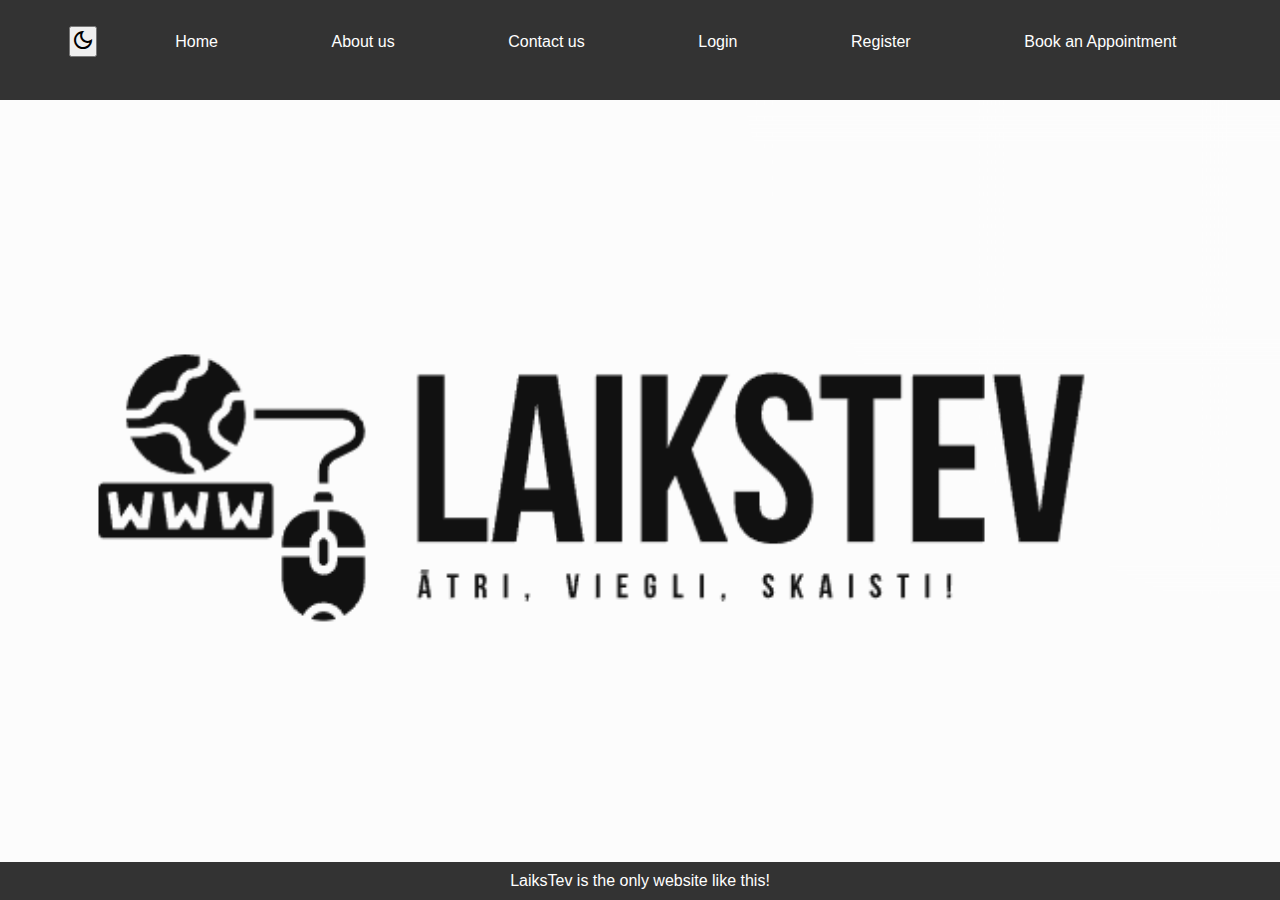
<file: html/index.html>
<!DOCTYPE html>
<html lang="en">
<head>
    <meta charset="UTF-8">
    <meta name="viewport" content="width=device-width, initial-scale=1.0">
    <link rel="stylesheet" href="css/style.css">
    <link rel="stylesheet" href="https://fonts.googleapis.com/css2?family=Material+Symbols+Outlined:opsz,wght,FILL,GRAD@20..48,100..700,0..1,-50..200" />
    <title>LaiksTev</title>
</head>
<body>
    <!--Headers un sidebar-->
    <div id="header"></div>
    

    <!-- Main -->
    <main>
        
    </main>

    <footer>
        LaiksTev is the only website like this!
    </footer>

    <script src="js/design.js"></script>
</body>
</html>
</file>
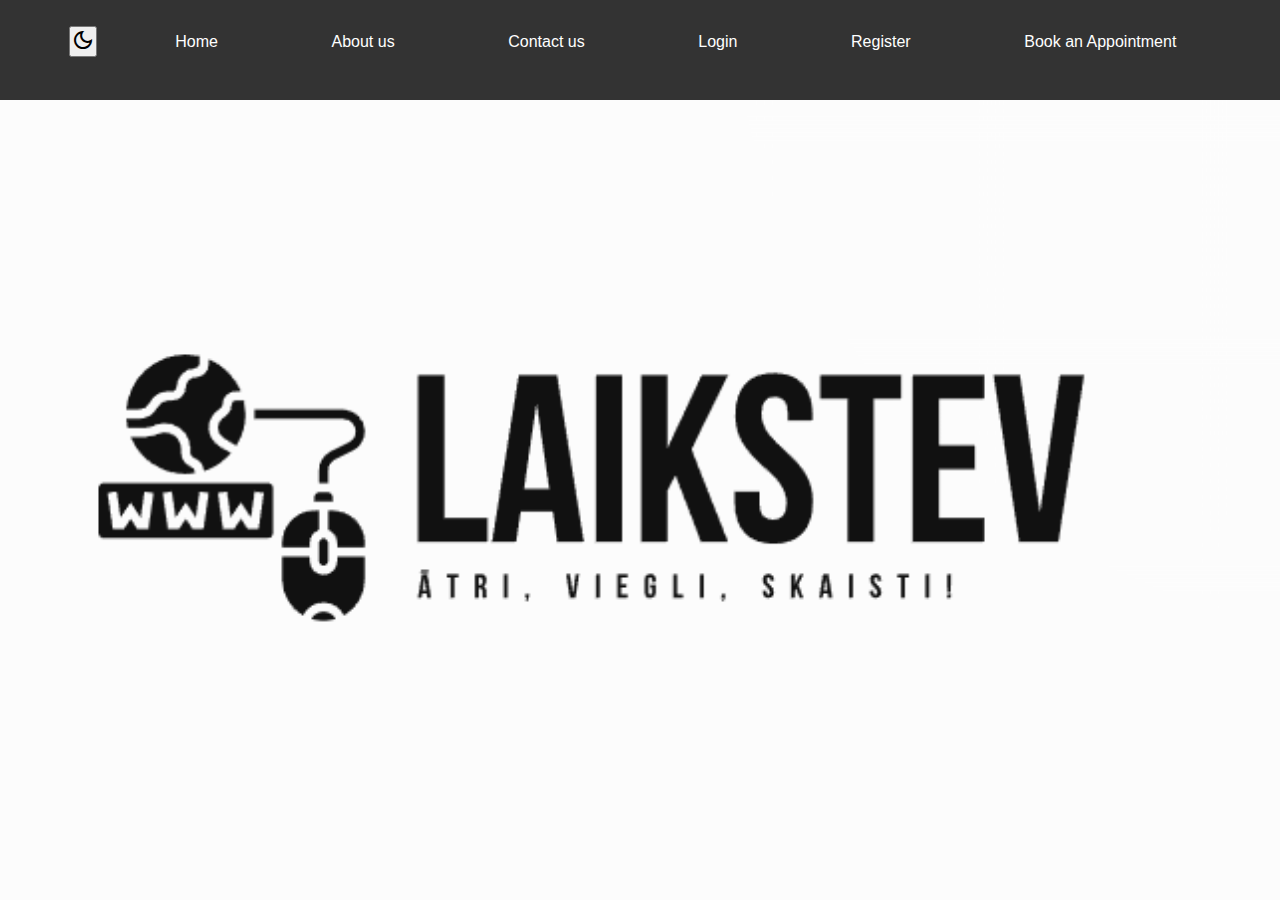
<file: html/AboutUs.html>
<!DOCTYPE html>
<html lang="en">
<head>
    <meta charset="UTF-8">
    <meta name="viewport" content="width=device-width, initial-scale=1.0">
    <link rel="stylesheet" href="css/style.css">
    <link rel="stylesheet" href="https://fonts.googleapis.com/css2?family=Material+Symbols+Outlined:opsz,wght,FILL,GRAD@20..48,100..700,0..1,-50..200" />
    <title>Home</title>
</head>
<body>
    <div id="header"></div>
    <!-- Your page content here -->
    
    <script src="js/design.js"></script>
</body>
</html>
</file>
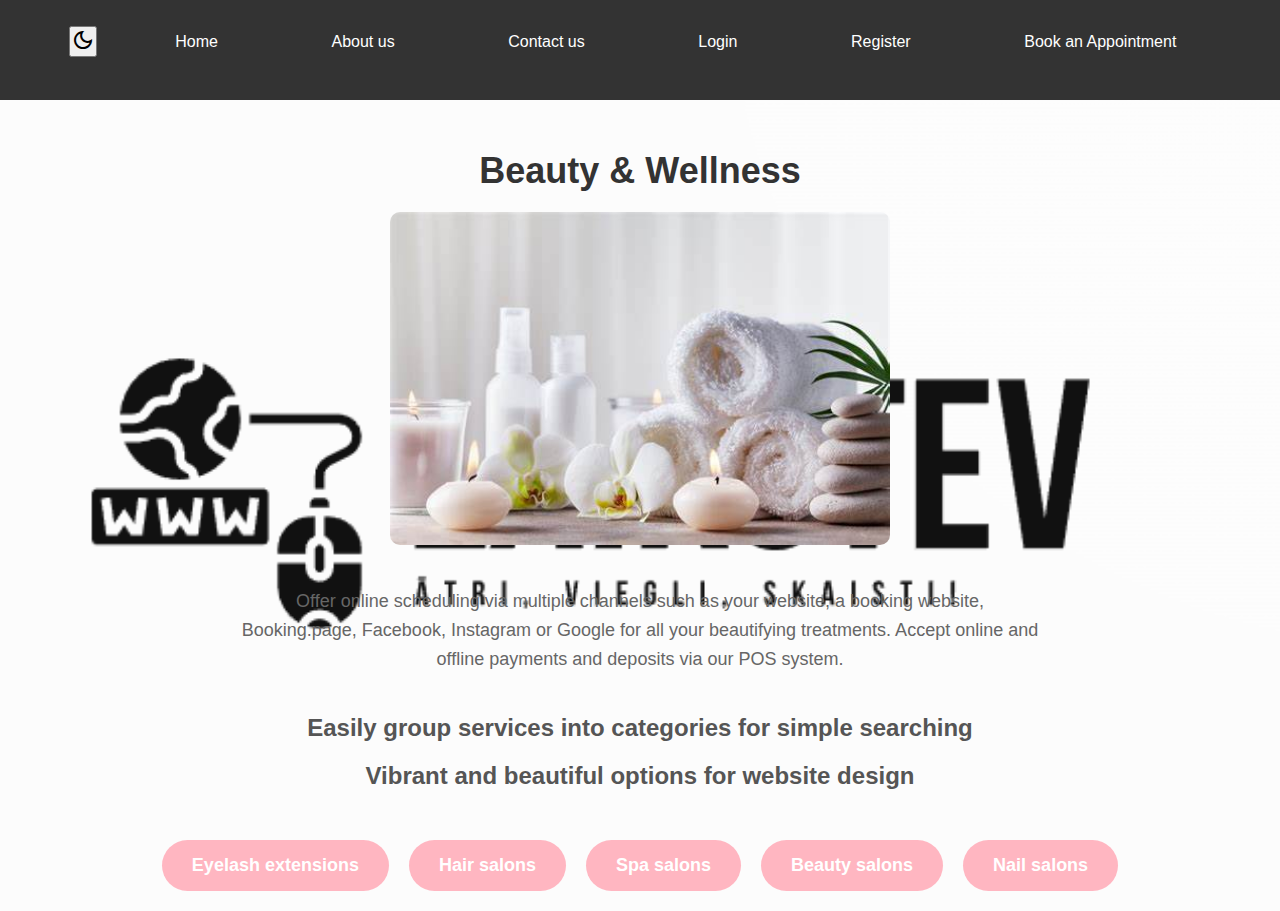
<file: html/Beauty.html>
<!DOCTYPE html>
<html lang="en">
<head>
    <meta charset="UTF-8">
    <meta name="viewport" content="width=device-width, initial-scale=1.0">
    <link rel="stylesheet" href="css/style.css">
    <link rel="stylesheet" href="https://fonts.googleapis.com/css2?family=Material+Symbols+Outlined:opsz,wght,FILL,GRAD@20..48,100..700,0..1,-50..200" />
    <title>Home</title>
</head>
<body>
    <div id="header"></div>
    <!-- Your page content here -->
    <main>
        <section>
            <h1>Beauty & Wellness</h1>
            <img src="../Photos/Beauty.jpg" alt="Beauty image">
            <p>Offer online scheduling via multiple channels such as your website, a booking website, Booking.page, Facebook, Instagram or Google for all your beautifying treatments. Accept online and offline payments and deposits via our POS system.</p>
            <h2>Easily group services into categories for simple searching</h2>
            <h2>Vibrant and beautiful options for website design</h2>
        </section>
        <section class="buttons-container-fitness">
            <a href="#" class="service-button">Eyelash extensions</a>
            <a href="HairSalons.html" class="service-button">Hair salons</a>
            <a href="#" class="service-button">Spa salons</a>
            <a href="#" class="service-button">Beauty salons</a>
            <a href="#" class="service-button">Nail salons</a>
    </main>
    <script src="js/design.js"></script>
</body>
</html>
</file>
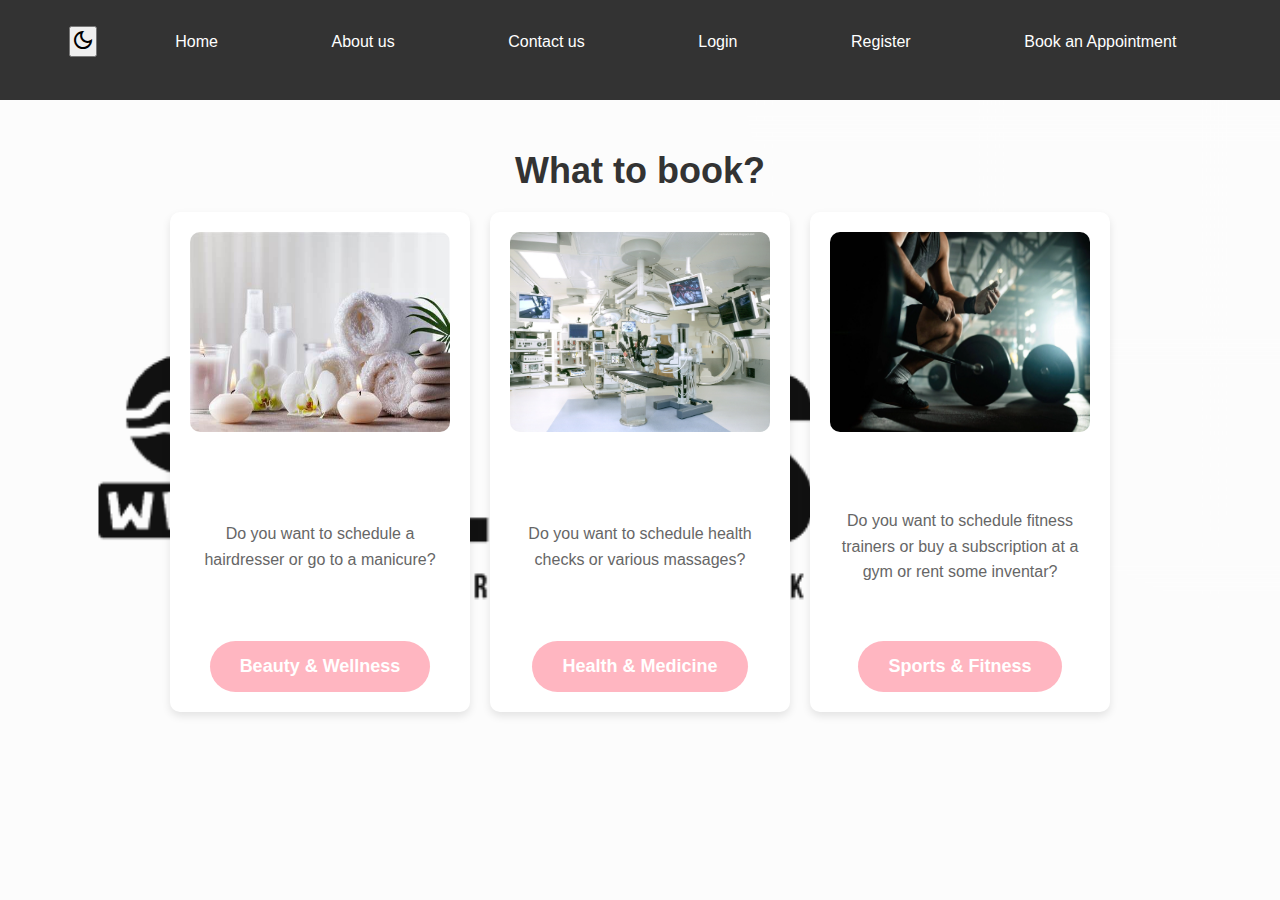
<file: html/BookAppointment.html>
<!DOCTYPE html>
<html lang="en">
<head>
    <meta charset="UTF-8">
    <meta name="viewport" content="width=device-width, initial-scale=1.0">
    <link rel="stylesheet" href="css/style.css">
    <link rel="stylesheet" href="https://fonts.googleapis.com/css2?family=Material+Symbols+Outlined:opsz,wght,FILL,GRAD@20..48,100..700,0..1,-50..200" />
    <title>Document</title>
</head>
<body>

    <div id="header"></div>

    <main>
    
        <h1>What to book?</h1>

        <div class="card-container">
            <div class="card">
                <img src="../Photos/Beauty.jpg" alt="">
                <p>Do you want to schedule a hairdresser or go to a manicure?</p>
                <section class="service-section">
                    <div class="buttons-container">
                        <a href="Beauty.html" class="service-button">Beauty & Wellness</a>
                    </div>
                </section>
            </div>

            <div class="card">
                <img src="../Photos/health.png" alt="">
                <p>Do you want to schedule health checks or various massages?</p>
                <section class="service-section">
                    <div class="buttons-container">
                        <a href="Health.html" class="service-button">Health & Medicine</a>
                    </div>
                </section>
            </div>

            <div class="card">
                <img src="../Photos/Fitness.webp" alt="">
                <p>Do you want to schedule fitness trainers or buy a subscription at a gym or rent some inventar?</p>
                <section class="service-section">
                    <div class="buttons-container">
                        <a href="Fitness.html" class="service-button">Sports & Fitness</a>
                    </div>
                </section> 
            </div>
        </div>
    </main>

    <script src="js/design.js"></script>
</body>
</html>
</file>
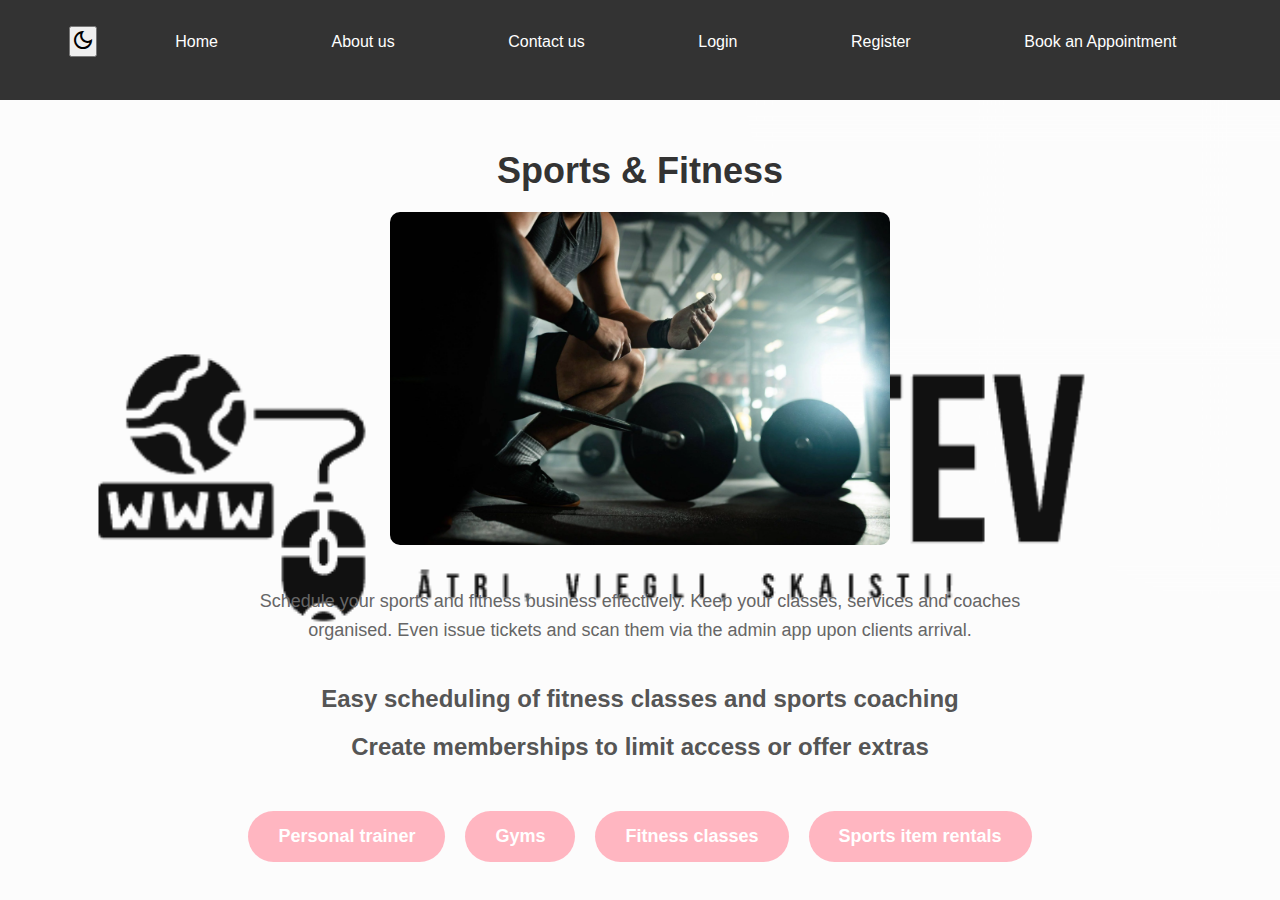
<file: html/Fitness.html>
<!DOCTYPE html>
<html lang="en">
<head>
    <meta charset="UTF-8">
    <meta name="viewport" content="width=device-width, initial-scale=1.0">
    <link rel="stylesheet" href="css/style.css">
    <link rel="stylesheet" href="https://fonts.googleapis.com/css2?family=Material+Symbols+Outlined:opsz,wght,FILL,GRAD@20..48,100..700,0..1,-50..200" />
    <title>Home</title>
</head>
<body>
    <div id="header"></div>
    <!-- Your page content here -->
    <main>
        <section>
            <h1>Sports & Fitness</h1>
            <img src="../Photos/Fitness.webp" alt="Fitness image">
            <p>Schedule your sports and fitness business effectively. Keep your classes, services and coaches organised. Even issue tickets and scan them via the admin app upon clients arrival.</p>
            <h2>Easy scheduling of fitness classes and sports coaching</h2>
            <h2>Create memberships to limit access or offer extras</h2>
        </section>
        <section class="buttons-container-fitness">
            <a href="#" class="service-button">Personal trainer</a>
            <a href="#" class="service-button">Gyms</a>
            <a href="#" class="service-button">Fitness classes</a>
            <a href="#" class="service-button">Sports item rentals</a>
        </section>
    </main>
    <script src="js/design.js"></script>
</body>
</html>
</file>
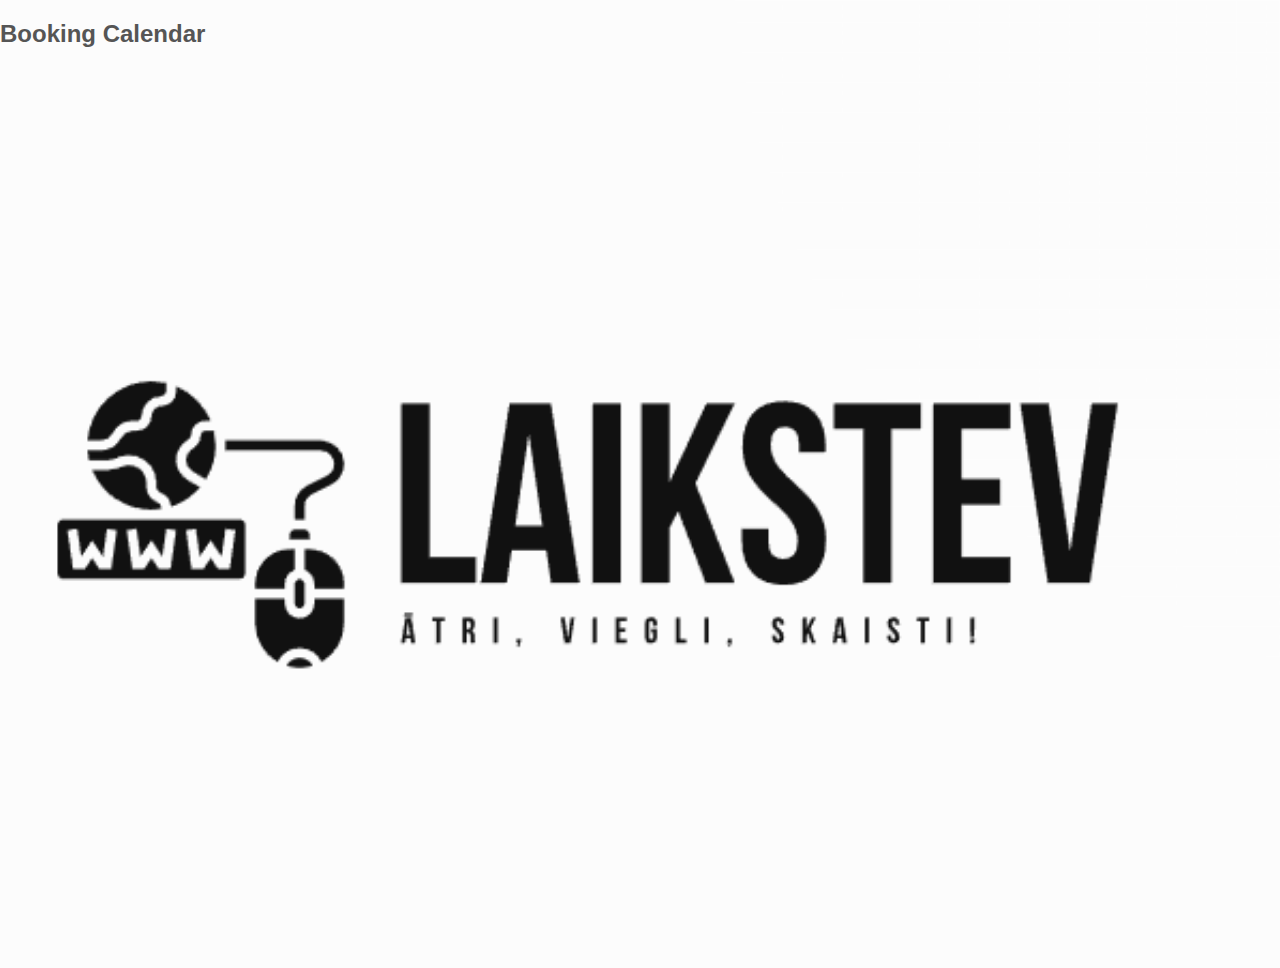
<file: html/HairSalons.html>
<!DOCTYPE html>
<html lang="en">
<head>
    <meta charset="UTF-8">
    <meta name="viewport" content="width=device-width, initial-scale=1.0">
    <link rel="stylesheet" href="css/style.css">
    <title>Document</title>
</head>
<body>
    <div id="bookingCalendar"></div>

</body>

<script src="js/design.js"></script>
</html>
</file>
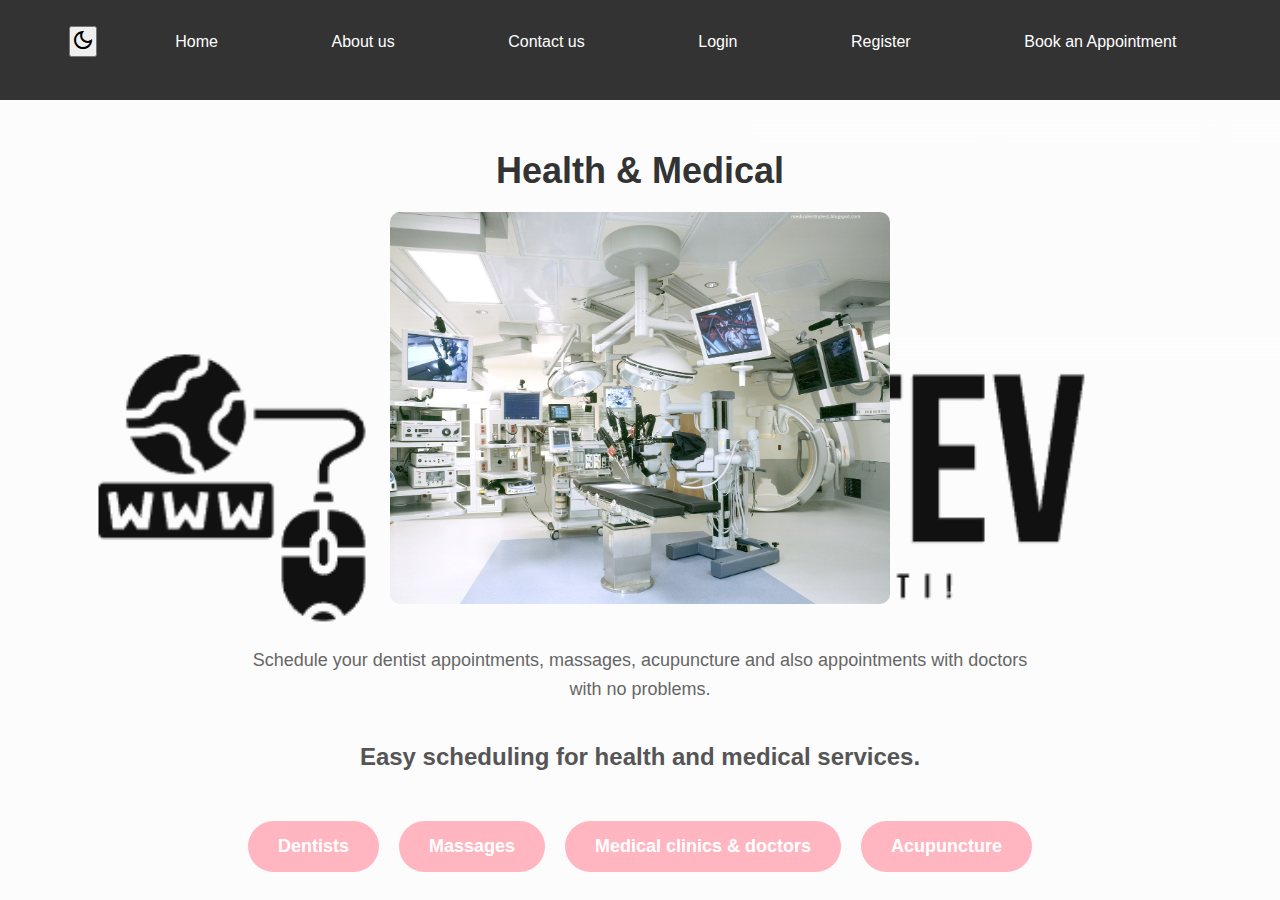
<file: html/Health.html>
<!DOCTYPE html>
<html lang="en">
<head>
    <meta charset="UTF-8">
    <meta name="viewport" content="width=device-width, initial-scale=1.0">
    <link rel="stylesheet" href="css/style.css">
    <link rel="stylesheet" href="https://fonts.googleapis.com/css2?family=Material+Symbols+Outlined:opsz,wght,FILL,GRAD@20..48,100..700,0..1,-50..200" />
    <title>Contact Us</title>
</head>
<body>
    <div id="header"></div>
    <!-- Your page content here -->
    <main>
        <section>
            <h1>Health & Medical</h1>
            <img src="../Photos/health.png" alt="Fitness image">
            <p>Schedule your dentist appointments, massages, acupuncture and also appointments with doctors with no problems. </p>
            <h2>Easy scheduling for health and medical services.</h2>
        </section>
        <section class="buttons-container-fitness">
            <a href="#" class="service-button">Dentists</a>
            <a href="#" class="service-button">Massages</a>
            <a href="#" class="service-button">Medical clinics & doctors</a>
            <a href="#" class="service-button">Acupuncture</a>
        </section>
    </main>
    <script src="js/design.js"></script>
</body>
</html>
</file>
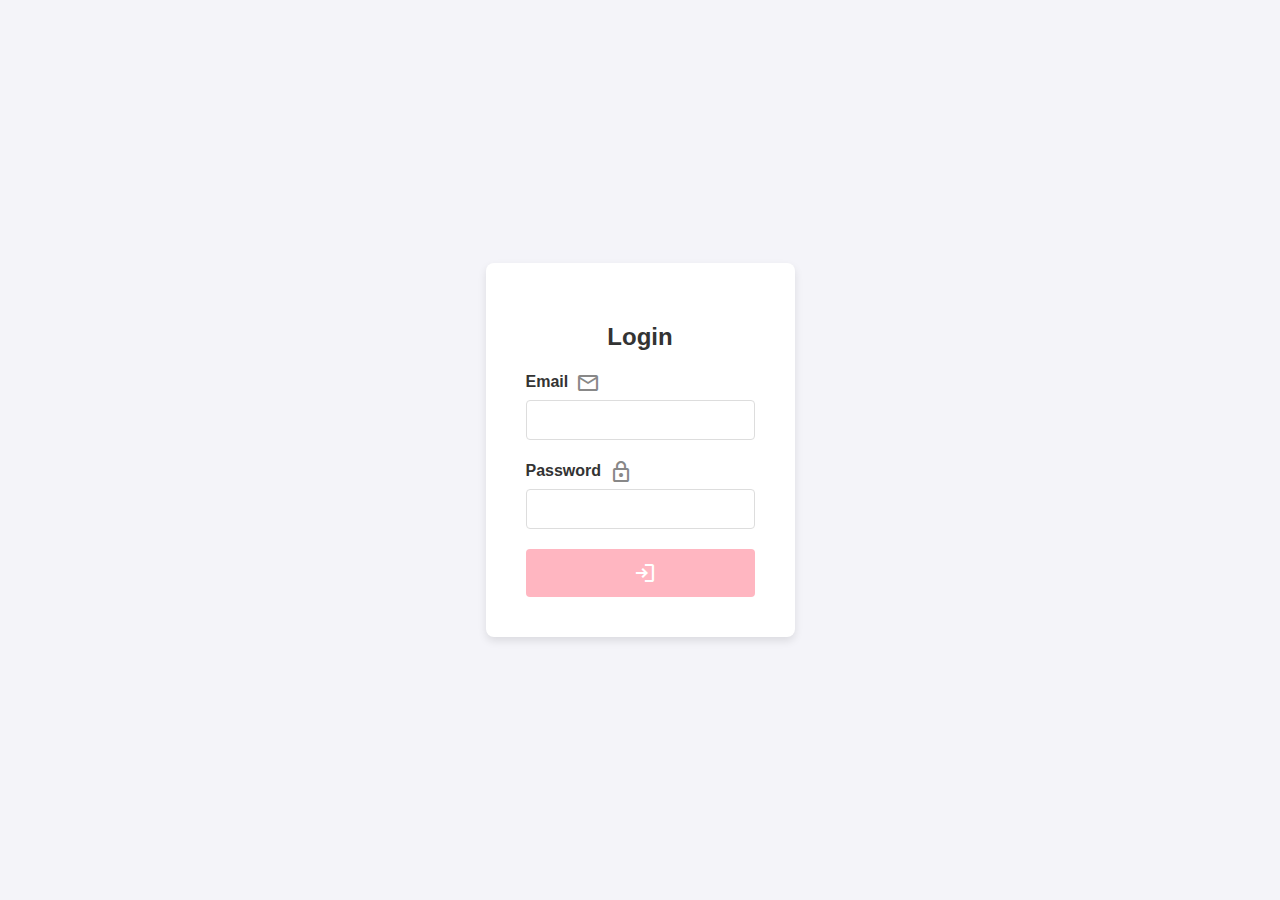
<file: html/Login.html>
<!DOCTYPE html>
<html lang="en">
<head>
    <meta charset="UTF-8">
    <meta name="viewport" content="width=device-width, initial-scale=1.0">
    <title>Login & Registration</title>
    <link rel="stylesheet" href="css/login.css">
    <link rel="stylesheet" href="https://fonts.googleapis.com/css2?family=Material+Symbols+Outlined:opsz,wght,FILL,GRAD@20..48,100..700,0..1,-50..200" />
</head>

<body>
    <div id="header"></div>

    <div class="container">
        <div class="form-container">
            <h2>Login</h2>
            <form action="login.php" method="POST">
                <label for="loginEmail">Email<span class="material-symbols-outlined">mail</span></label>
                <input type="email" id="loginEmail" name="email" required>

                <label for="loginPassword">Password<span class="material-symbols-outlined">lock</span></label>
                <input type="password" id="loginPassword" name="password" required>

                
                <button type="submit"><span class="material-symbols-outlined">login</span></button>
            </form>
        </div>
    </div>
</body>

</html>
</file>
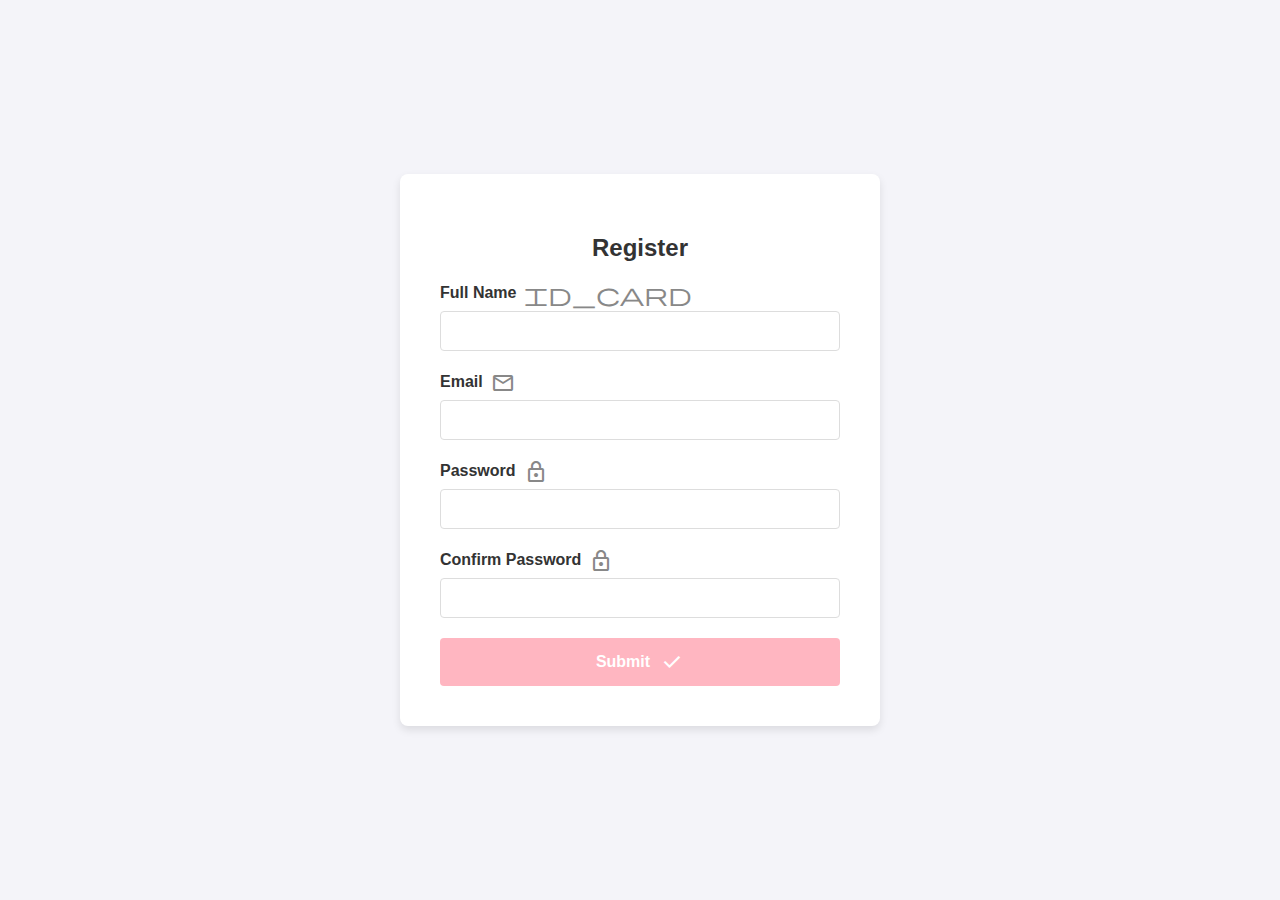
<file: html/Register.html>
<!DOCTYPE html>
<html lang="en">
<head>
    <meta charset="UTF-8">
    <meta name="viewport" content="width=device-width, initial-scale=1.0">
    <link rel="stylesheet" href="css/register.css">
    <link rel="stylesheet" href="https://fonts.googleapis.com/css2?family=Material+Symbols+Outlined:opsz,wght,FILL,GRAD@20..48,100..700,0..1,-50..200" />
    <title>Document</title>
</head>
<body>
    <div class="form-container">
        <h2>Register</h2>
        <form action="register.php" method="POST">

            <label for="registerName">Full Name<span class="material-symbols-outlined">id_card</span></label>
            <input type="text" id="registerName" name="name" required>
    
            <label for="registerEmail">Email<span class="material-symbols-outlined">mail</span></label>
            <input type="email" id="registerEmail" name="email" required>
    
            <label for="registerPassword">Password<span class="material-symbols-outlined">lock</span></label>
            <input type="password" id="registerPassword" name="password" required>
    
            <label for="confirmPassword">Confirm Password<span class="material-symbols-outlined">lock</span></label>
            <input type="password" id="confirmPassword" name="confirm_password" required>
    
            <button type="submit">Submit<span class="material-symbols-outlined">check</span></button>
        </form>
    </div>
</body>
</html>
</file>
<file: html/css/style.css>
body {
    font-family: Arial, sans-serif;
    margin: 0;
    padding: 0;
    display: flex;
    flex-direction: column;
    min-height: 100vh;
    background-color: #f4f4f4;
    background-image:url(/Photos/Logo.png);
    background-size: cover;
    background-position: center;
    transition: background-color 0.5s ease, color 0.5s ease;
}
header {
    background-color: #333;
    padding: 10px;
    height: 100px;
    align-items: center;
}

.ListButtons {
    list-style-type: none;
    display: flex;
    justify-content: space-evenly;
    align-items: center;
}

.ListButtons li a {
    color: white;
    text-decoration: none;
    padding: 10px 20px;
    font-size: 16px;
    border-radius: 5px;
    transition: background-color 0.3s ease;
}

.ListButtons li a:hover {
    background-color: #777;
}

.ListButtons button {
    cursor: pointer;
}

.ListButtons li {
    margin-right: 15px;
}

ul li ul.dropdown {
    position: absolute;
    display: none;
    background-color: #333;
    padding: 10px 0;
    border-radius: 5px;
    top: 50px;
    list-style: none;
    min-width: 150px;
    z-index: 999;
}

ul li ul.dropdown li {
    margin: 0;
}

ul li ul.dropdown li a {
    display: block;
    padding: 10px 15px;
    font-size: 14px;
    color: white;
}

ul li:hover ul.dropdown {
    display: block;
}

ul li ul.dropdown li a:hover {
    background-color: #555;
}

main {
    flex: 1;
    text-align: center;
    padding: 50px 20px;
}

h1 img {
    width: 100px;
    vertical-align: center;
}


h1 {
    font-weight: bold;
    margin-top: 10px;
    margin-bottom: 20px;
    text-align: center;
}

* {
    box-sizing: border-box;
    padding: 0;
}

.card-container {
    display: flex;
    gap: 20px;
    flex-wrap: wrap;
    justify-content: center;
}

.card {
    background-color: #fff;
    border-radius: 10px;
    box-shadow: 0 4px 8px rgba(0, 0, 0, 0.1);
    transition: transform 0.3s ease, box-shadow 0.3s ease;
    width: 300px;
    padding: 20px;
    text-align: center;
    overflow: hidden;
    display: flex;
    flex-direction: column;
    justify-content: space-between;
    height: 500px;
}

.card img {
    width: 100%;
    height: 200px;
    border-radius: 10px;
}

.card p {
    font-size: 1rem;
    color: #666;
    margin: 20px 0;
    display: flex;
    align-items: center;
    justify-content: center;
    flex-grow: 1;
}

.card:hover {
    transform: translateY(-10px);
    box-shadow: 0 8px 16px rgba(0, 0, 0, 0.2);
}

.card:hover img {
    transform: scale(1.05);
}

.buttons-container {
    display: flex;
    justify-content: center;
    margin-top: auto;
}

.service-button {
    display: inline-block;
    padding: 15px 30px;
    background-color: #ffb6c1;
    color: white;
    font-size: 18px;
    font-weight: bold;
    border-radius: 30px;
    text-decoration: none;
    transition: background-color 0.3s ease;
}

.service-button:hover {
    background-color: #ff7f99;
}

footer {
    background-color: #333;
    color: white;
    text-align: center;
    padding: 10px 0;
}

.dark-mode .card{
    background-color: #2e2929;
}
body.dark-mode {
    background-color: #121212;
    color: #ffffff;
    background-image: none;
}

.dark-mode nav {
    background-color: #222;
}

.dark-mode .ListButtons a, 
.dark-mode .ListButtons button {
    color: #ddd;
}

.dark-mode .ListButtons a:hover {
    background-color: #444;
}

.dark-mode h1, 
.dark-mode p {
    color: #ffffff;
}

.dark-mode ul.dropdown {
    background-color: #222;
}

.dark-mode ul.dropdown li a:hover {
    background-color: #555;
}

.sidebar {
    position: fixed;
    top: 0;
    right: 0;
    width: 250px;
    height: 100%;
    color: #fff;
    background-color: white;
    transform: translateX(100%);
    transition: transform 0.3s ease;
    display: none;
    text-align: center;
    z-index: 1000;
}

.sidebar-content {
    margin-top: 50px;
    background-color: #ffffff; /* Base background color */
    padding: 20px; /* Add some padding */
    border-radius: 10px; /* Rounded corners for a softer look */
    box-shadow: 0 4px 10px rgba(255, 255, 255, 0.2); /* Subtle shadow for depth */
    color: #fff; /* White text for contrast */
    display: flex;
    flex-direction: column;
    align-items: center;
    gap: 15px;
}

.sidebar-content .ListButtons li a {
    color: #000000;
    text-decoration: none;
    padding: 10px 20px;
    border-radius: 5px;
    font-weight: 500;
    font-size: 16px;
    transition: background-color 0.3s ease, color 0.3s ease;
    
}

.sidebar-content .ListButtons li{
    margin: 50px;
    margin-top: auto;
}

.sidebar.active {
    transform: translateX(0);
}

.sidebar-button {
    position: fixed;
    top: 10px;
    right: 260px;
    cursor: pointer;
    transition: right 0.3s ease;
    display: none;
}


main {
    display: flex;
    flex-direction: column;
    align-items: center;
    text-align: center;
    padding: 20px;
    margin-top: 20px;
}

h1 {
    font-size: 36px;
    color: #333;
    margin-bottom: 20px;
}

h2 {
    font-size: 24px;
    color: #555;
    margin: 20px 0;
}

p {
    font-size: 18px;
    color: #666;
    max-width: 800px;
    line-height: 1.6;
    margin-bottom: 40px;
}

img {
    width: 100%;
    max-width: 500px;
    margin-bottom: 20px;
    border-radius: 10px;
}


.buttons-container-fitness {
    display: flex;
    justify-content: center;
    flex-wrap: wrap;
    gap: 20px;
    margin-top: 30px;
}

.service-button {
    display: inline-block;
    padding: 15px 30px;
    background-color: #ffb6c1; 
    color: white;
    font-size: 18px;
    font-weight: bold;
    border-radius: 30px;
    text-decoration: none;
    transition: background-color 0.3s ease;
}

.service-button:hover {
    background-color: #ff7f99;
}

/* Kalendāra konfigurācija */
.calendar {
    width: 100%;
    height: 100vh;
    display: grid;
    grid-template-columns: repeat(7, 1fr); /* 7 kolonnas */
    grid-template-rows: repeat(6, 1fr); /* 6 rindiņas */
    gap: 5px;
}

/* Dienas stils kalendārā */
.day {
    display: flex;
    justify-content: center;
    align-items: center;
    border: 1px solid #ccc;
    background-color: #f9f9f9;
    cursor: pointer;
    height: 100%; /* Aizņem visu šūnu */
}

/* Hover efekts uz dienām */
.day:hover {
    background-color: #e0e0e0;
}

/* Booking popup */
.bookings {
    display: flex;
    flex-direction: column;
    gap: 10px;
    padding: 10px;
    background-color: white;
    border: 2px solid #ccc;
    border-radius: 5px;
}

.booking-option {
    background-color: #007bff;
    color: white;
    padding: 10px;
    text-align: center;
    cursor: pointer;
    border-radius: 5px;
}

.booking-option:hover {
    background-color: #0056b3;
}



@media (max-width: 768px) {
    p {
        font-size: 16px;
        padding: 0 20px;
    }

    img {
        max-width: 90%;
    }

    .service-button {
        width: 100%;
        text-align: center;
        padding: 15px;
    }
}


@media (max-width: 768px) {
    .card-container {
        display: flexbox;
    }

    .ListButtons {
        flex-direction: column;
    }

    .ListButtons li a{
        color: black;
    }
}

/* Izmanotoju lai uzliktu opciju ka paradas tikai ar mobilo versiju */
@media (max-width: 768px) {
    .sidebar {
        display: block;
    }
    
    .sidebar-button {
        display: block;
    }
    
    header {
        display: none;
    }
}
</file>
<file: html/css/login.css>
body {
    font-family: Arial, sans-serif;
    background-color: #f4f4f9;
    display: flex;
    justify-content: center;
    align-items: center;
    height: 100vh;
    margin: 0;
}


.container {
    display: flex;
    justify-content: center;
    align-items: center;

}

.form-container {
    background-color: white;
    padding: 40px;
    border-radius: 8px;
    box-shadow: 0 4px 8px rgba(0, 0, 0, 0.1);
    max-width: 400px;
    width: 100%;
}

h2 {
    text-align: center;
    margin-bottom: 20px;
    color: #333;
}

label {
    display: block;
    font-weight: bold;
    margin-bottom: 5px;
    color: #333;
}

label span {
    vertical-align: middle;
    margin-left: 8px;
    color: #888;
}

input {
    width: 100%;
    padding: 10px;
    margin-bottom: 20px;
    border: 1px solid #ddd;
    border-radius: 4px;
    box-sizing: border-box;
    font-size: 16px;
}

input:focus {
    border-color: #007BFF;
    outline: none;
    box-shadow: 0 0 4px rgba(0, 123, 255, 0.3);
}

button {
    width: 100%;
    padding: 12px;
    background-color: #ffb6c1;
    color: white;
    border: none;
    border-radius: 4px;
    font-size: 16px;
    font-weight: bold;
    cursor: pointer;
    display: flex;
    justify-content: center;
    align-items: center;
}

button:hover {
    background-color: #ff7f99;
}

button span {
    margin-left: 10px;
}

*{
    box-sizing: border-box;
    padding: 0;
}

/* Updated Header Style to Match the First CSS */
header {
    background-color: #333;
    padding: 10px;
    align-items: center;
}

/* ListButtons Style */
.ListButtons {
    list-style-type: none;
    display: flex;
    justify-content: space-evenly;
    align-items: center;
}

.ListButtons li a {
    color: white;
    text-decoration: none;
    padding: 10px 20px;
    font-size: 16px;
    border-radius: 5px;
    transition: background-color 0.3s ease;
}

.ListButtons li a:hover {
    background-color: #777;
}

.ListButtons button {
    cursor: pointer;
}

.ListButtons li {
    margin-right: 15px;
}

/* Dropdown Menu */
ul li ul.dropdown {
    position: absolute;
    display: none;
    background-color: #333;
    padding: 10px 0;
    border-radius: 5px;
    top: 50px;
    list-style: none;
    min-width: 150px;
    z-index: 999;
}

ul li ul.dropdown li {
    margin: 0;
}

ul li ul.dropdown li a {
    display: block;
    padding: 10px 15px;
    font-size: 14px;
    color: white;
}

ul li:hover ul.dropdown {
    display: block;
}

ul li ul.dropdown li a:hover {
    background-color: #555;
}

body.dark-mode {
    background-color: #121212;
    color: #ffffff;
    background-image: none;
}

.dark-mode nav {
    background-color: #222;
}

.dark-mode .ListButtons a, 
.dark-mode .ListButtons button {
    color: #ddd;
}

.dark-mode .ListButtons a:hover {
    background-color: #444;
}

.dark-mode h1, 
.dark-mode p {
    color: #ffffff;
}

.dark-mode ul.dropdown {
    background-color: #222;
}

.dark-mode ul.dropdown li a:hover {
    background-color: #555;
}


@media (max-width: 600px) {
    .form-container {
        padding: 20px;
    }
}
</file>
<file: html/css/register.css>
body {
    font-family: Arial, sans-serif;
    background-color: #f4f4f9;
    display: flex;
    justify-content: center;
    align-items: center;
    height: 100vh;
    margin: 0;
}

.form-container {
    background-color: white;
    padding: 40px;
    border-radius: 8px;
    box-shadow: 0 4px 8px rgba(0, 0, 0, 0.1);
    max-width: 400px;
    width: 100%;
}

h2 {
    text-align: center;
    margin-bottom: 20px;
    color: #333;
}

label {
    display: block;
    font-weight: bold;
    margin-bottom: 5px;
    color: #333;
}

label span {
    vertical-align: middle;
    margin-left: 8px;
    color: #888;
}

input {
    width: 100%;
    padding: 10px;
    margin-bottom: 20px;
    border: 1px solid #ddd;
    border-radius: 4px;
    box-sizing: border-box;
    font-size: 16px;
}

input:focus {
    border-color: #007BFF;
    outline: none;
    box-shadow: 0 0 4px rgba(0, 123, 255, 0.3);
}

button {
    width: 100%;
    padding: 12px;
    background-color: #ffb6c1;
    color: white;
    border: none;
    border-radius: 4px;
    font-size: 16px;
    font-weight: bold;
    cursor: pointer;
    display: flex;
    justify-content: center;
    align-items: center;
}

button:hover {
    background-color: #ff7f99;
}

button span {
    margin-left: 10px;
}

@media (max-width: 600px) {
    .form-container {
        padding: 20px;
    }
}
</file>
